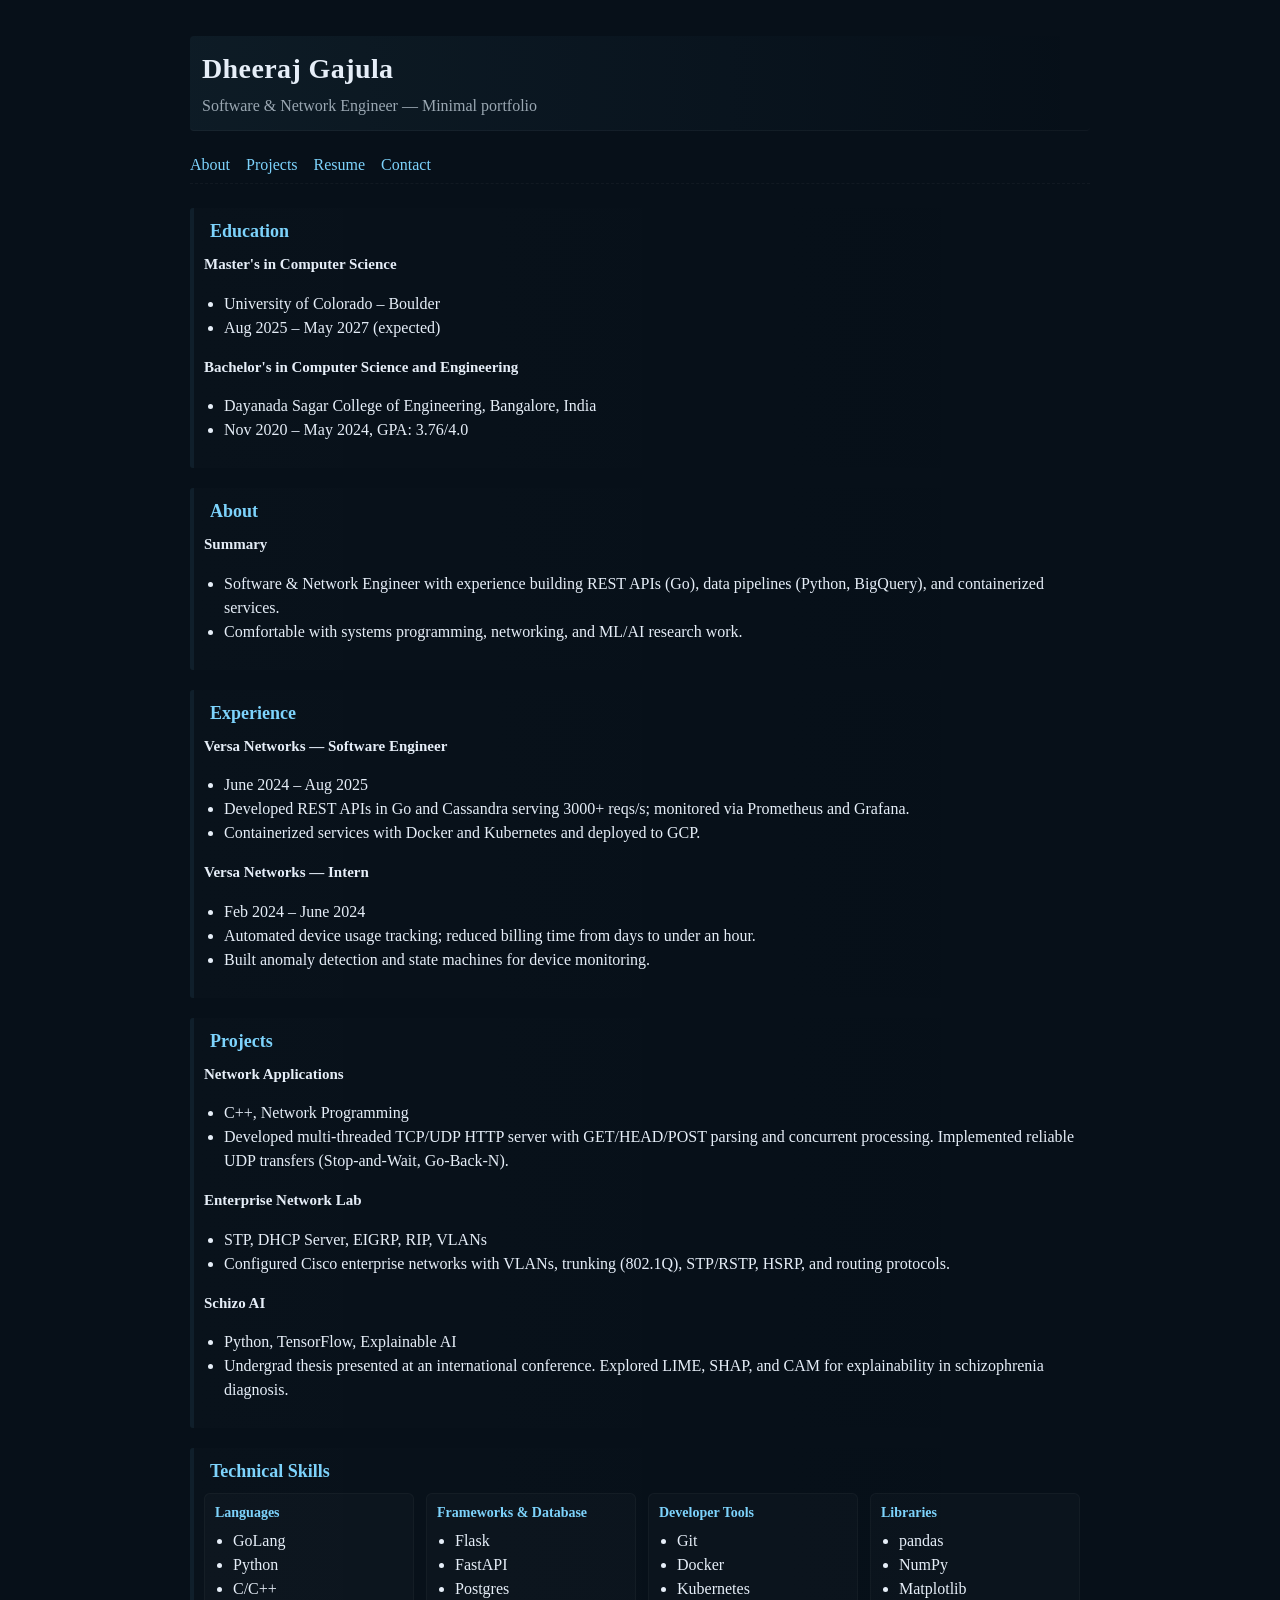
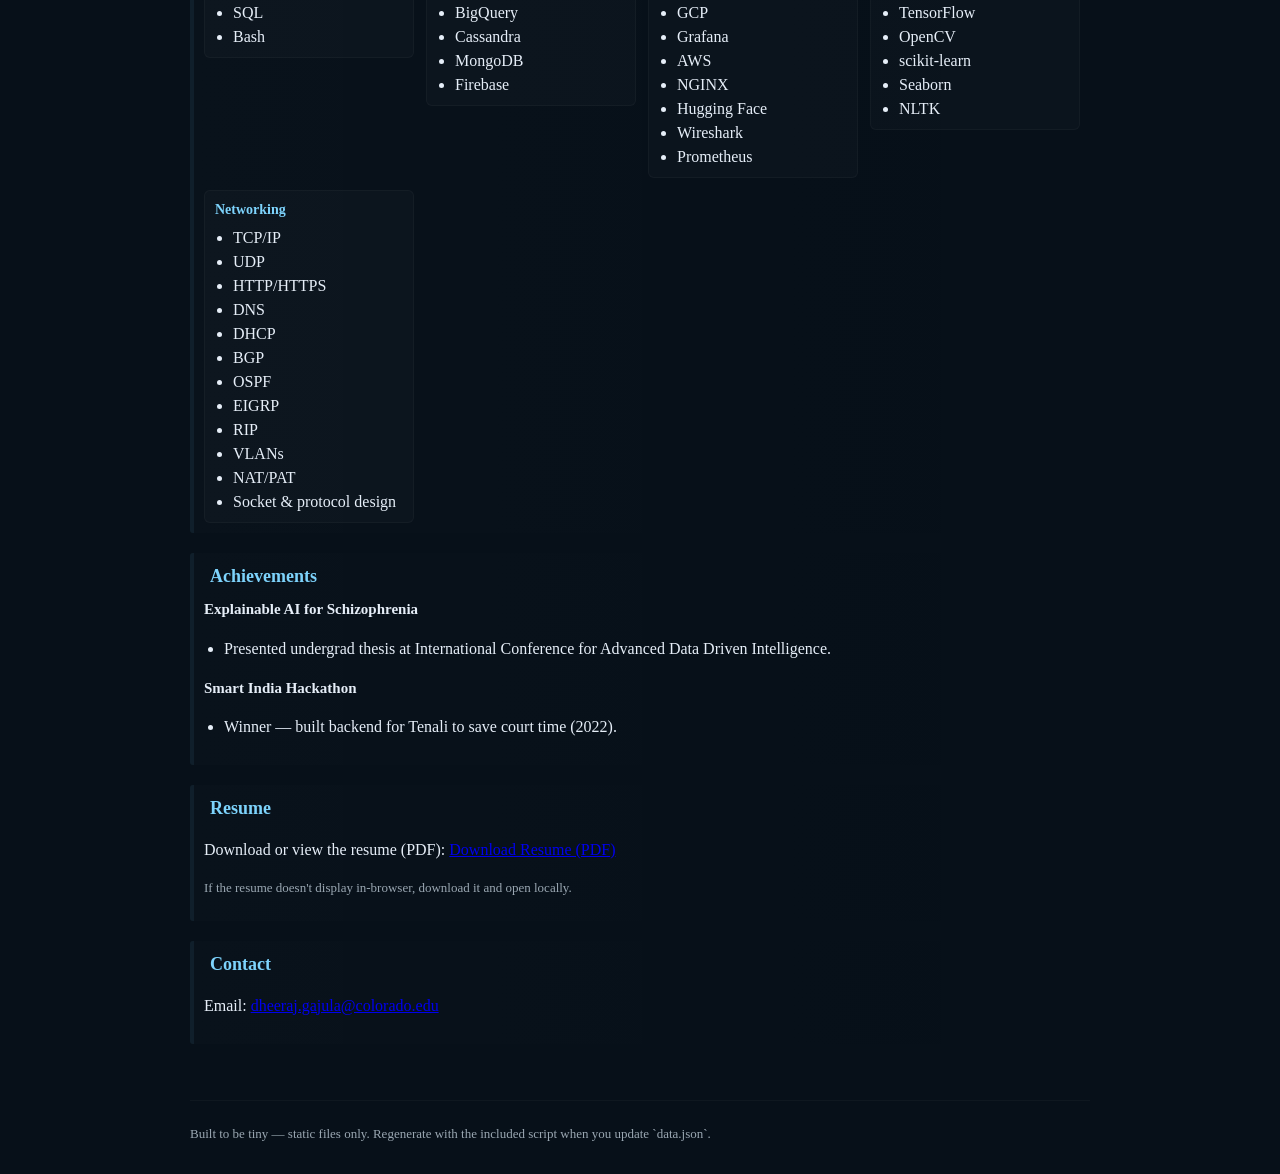
<file: index.html>
<!doctype html>
<html lang="en">
  <head>
    <meta charset="utf-8" />
    <meta name="viewport" content="width=device-width,initial-scale=1" />
    <title>Dheeraj Gajula — Minimal Portfolio</title>
    <link rel="stylesheet" href="styles.css">
    <meta name="description" content="Minimal, low-resource personal portfolio." />
  </head>
  <body>
    <div id="page">
      <header>
        <h1>Dheeraj Gajula</h1>
        <p class="tag">Software & Network Engineer — Minimal portfolio</p>
      </header>

      <nav>
        <a href="#about">About</a>
        <a href="#projects">Projects</a>
        <a href="#resume">Resume</a>
        <a href="#contact">Contact</a>
      </nav>

      <main>
        <!-- content_html will contain all sections rendered from data.json -->
        <section id="education">
  <h2>Education</h2>
  <h3>Master's in Computer Science</h3>
<ul>
<li>University of Colorado – Boulder</li>
<li>Aug 2025 – May 2027 (expected)</li>
</ul>
<h3>Bachelor's in Computer Science and Engineering</h3>
<ul>
<li>Dayanada Sagar College of Engineering, Bangalore, India</li>
<li>Nov 2020 – May 2024, GPA: 3.76/4.0</li>
</ul>
</section>

<section id="about">
  <h2>About</h2>
  <h3>Summary</h3>
<ul>
<li>Software & Network Engineer with experience building REST APIs (Go), data pipelines (Python, BigQuery), and containerized services.</li>
<li>Comfortable with systems programming, networking, and ML/AI research work.</li>
</ul>
</section>

<section id="experience">
  <h2>Experience</h2>
  <h3>Versa Networks — Software Engineer</h3>
<ul>
<li>June 2024 – Aug 2025</li>
<li>Developed REST APIs in Go and Cassandra serving 3000+ reqs/s; monitored via Prometheus and Grafana.</li>
<li>Containerized services with Docker and Kubernetes and deployed to GCP.</li>
</ul>
<h3>Versa Networks — Intern</h3>
<ul>
<li>Feb 2024 – June 2024</li>
<li>Automated device usage tracking; reduced billing time from days to under an hour.</li>
<li>Built anomaly detection and state machines for device monitoring.</li>
</ul>
</section>

<section id="projects">
  <h2>Projects</h2>
  <h3>Network Applications</h3>
<ul>
<li>C++, Network Programming</li>
<li>Developed multi-threaded TCP/UDP HTTP server with GET/HEAD/POST parsing and concurrent processing. Implemented reliable UDP transfers (Stop-and-Wait, Go-Back-N).</li>
</ul>
<h3>Enterprise Network Lab</h3>
<ul>
<li>STP, DHCP Server, EIGRP, RIP, VLANs</li>
<li>Configured Cisco enterprise networks with VLANs, trunking (802.1Q), STP/RSTP, HSRP, and routing protocols.</li>
</ul>
<h3>Schizo AI</h3>
<ul>
<li>Python, TensorFlow, Explainable AI</li>
<li>Undergrad thesis presented at an international conference. Explored LIME, SHAP, and CAM for explainability in schizophrenia diagnosis.</li>
</ul>
</section>

<section id="technical-skills">
  <h2>Technical Skills</h2>
  <div class="skill-grid">
<div class="skill-group"><h3>Languages</h3><ul>
<li>GoLang</li>
<li>Python</li>
<li>C/C++</li>
<li>SQL</li>
<li>Bash</li>
</ul></div>
<div class="skill-group"><h3>Frameworks & Database</h3><ul>
<li>Flask</li>
<li>FastAPI</li>
<li>Postgres</li>
<li>BigQuery</li>
<li>Cassandra</li>
<li>MongoDB</li>
<li>Firebase</li>
</ul></div>
<div class="skill-group"><h3>Developer Tools</h3><ul>
<li>Git</li>
<li>Docker</li>
<li>Kubernetes</li>
<li>GCP</li>
<li>Grafana</li>
<li>AWS</li>
<li>NGINX</li>
<li>Hugging Face</li>
<li>Wireshark</li>
<li>Prometheus</li>
</ul></div>
<div class="skill-group"><h3>Libraries</h3><ul>
<li>pandas</li>
<li>NumPy</li>
<li>Matplotlib</li>
<li>TensorFlow</li>
<li>OpenCV</li>
<li>scikit-learn</li>
<li>Seaborn</li>
<li>NLTK</li>
</ul></div>
<div class="skill-group"><h3>Networking</h3><ul>
<li>TCP/IP</li>
<li>UDP</li>
<li>HTTP/HTTPS</li>
<li>DNS</li>
<li>DHCP</li>
<li>BGP</li>
<li>OSPF</li>
<li>EIGRP</li>
<li>RIP</li>
<li>VLANs</li>
<li>NAT/PAT</li>
<li>Socket & protocol design</li>
</ul></div>
  </div>
</section>

<section id="achievements">
  <h2>Achievements</h2>
  <h3>Explainable AI for Schizophrenia</h3>
<ul>
<li>Presented undergrad thesis at International Conference for Advanced Data Driven Intelligence.</li>
</ul>
<h3>Smart India Hackathon</h3>
<ul>
<li>Winner — built backend for Tenali to save court time (2022).</li>
</ul>
</section>

        <section id="resume">
          <h2>Resume</h2>
          <p>
            Download or view the resume (PDF):
            <a href="Dheeraj_REsume%20(1).pdf" download>Download Resume (PDF)</a>
          </p>
          <p class="hint">If the resume doesn't display in-browser, download it and open locally.</p>
        </section>

        <section id="contact">
          <h2>Contact</h2>
          <p>
            Email: <a href="mailto:dheeraj.gajula@colorado.edu">dheeraj.gajula@colorado.edu</a>
          </p>
        </section>
      </main>

      <footer>
        <p>Built to be tiny — static files only. Regenerate with the included script when you update `data.json`.</p>
      </footer>
    </div>
  </body>
</html>
</file>
<file: styles.css>
/* Minimal, old-school styling inspired by Wikipedia: no external fonts, no images */
:root{
  --maxw:900px;
  --muted:#9aa7b2;
  --bg:#071019; /* near-black background */
  --panel:#0f1a26; /* section panels */
  --accent:#7dd3fc; /* light cyan accent */
  --text:#e6eef8; /* light text */
}
html,body{height:100%;}
body{
  font-family: "Times New Roman", Times, serif;
  background: var(--bg);
  color:var(--text);
  margin:0;
  padding:0;
  line-height:1.5;
}
#page{max-width:var(--maxw);margin:18px auto;padding:18px}
header{border-bottom:1px solid rgba(255,255,255,0.04);padding-bottom:8px;margin-bottom:16px}
header h1{margin:0;font-size:28px;color:var(--text)}
.tag{color:var(--muted);margin:4px 0 0}
/* subtle highlighted header */
header{background:linear-gradient(90deg, rgba(125,211,252,0.06), transparent);padding:12px;border-radius:4px}
header h1{letter-spacing:0.4px}
nav{margin:12px 0;padding:6px 0;border-bottom:1px dashed rgba(255,255,255,0.04)}
nav a{margin-right:12px;color:var(--accent);text-decoration:none}
main{padding:12px 0}
section{margin-bottom:20px;padding:10px;border-left:4px solid rgba(125,211,252,0.08);background:linear-gradient(90deg, rgba(255,255,255,0.01), transparent);border-radius:3px}
section h2{font-size:18px;margin:0 0 8px;color:var(--accent);padding-left:6px}
section h3{margin:6px 0 6px;font-size:15px;color:var(--text)}
ul{padding-left:20px}
footer{border-top:1px solid rgba(255,255,255,0.03);color:var(--muted);font-size:13px;padding-top:10px;margin-top:24px}
.hint{font-size:13px;color:var(--muted)}

/* Technical skills grid: lightweight, responsive columns */
#technical-skills .skill-grid{
  display: grid;
  grid-template-columns: repeat(auto-fit, minmax(200px, 1fr));
  gap: 12px;
  align-items: start;
}
#technical-skills .skill-group{
  padding:8px 10px;
  background: rgba(255,255,255,0.02);
  border-radius:6px;
  border: 1px solid rgba(255,255,255,0.03);
}
#technical-skills .skill-group h3{margin-top:0;margin-bottom:6px;font-size:14px;color:var(--accent)}
#technical-skills ul{margin:0;padding-left:18px}

/* Responsive adjustments but still very small */
@media (max-width:600px){
  #page{padding:12px;margin:8px}
  header h1{font-size:20px}
}
</file>
